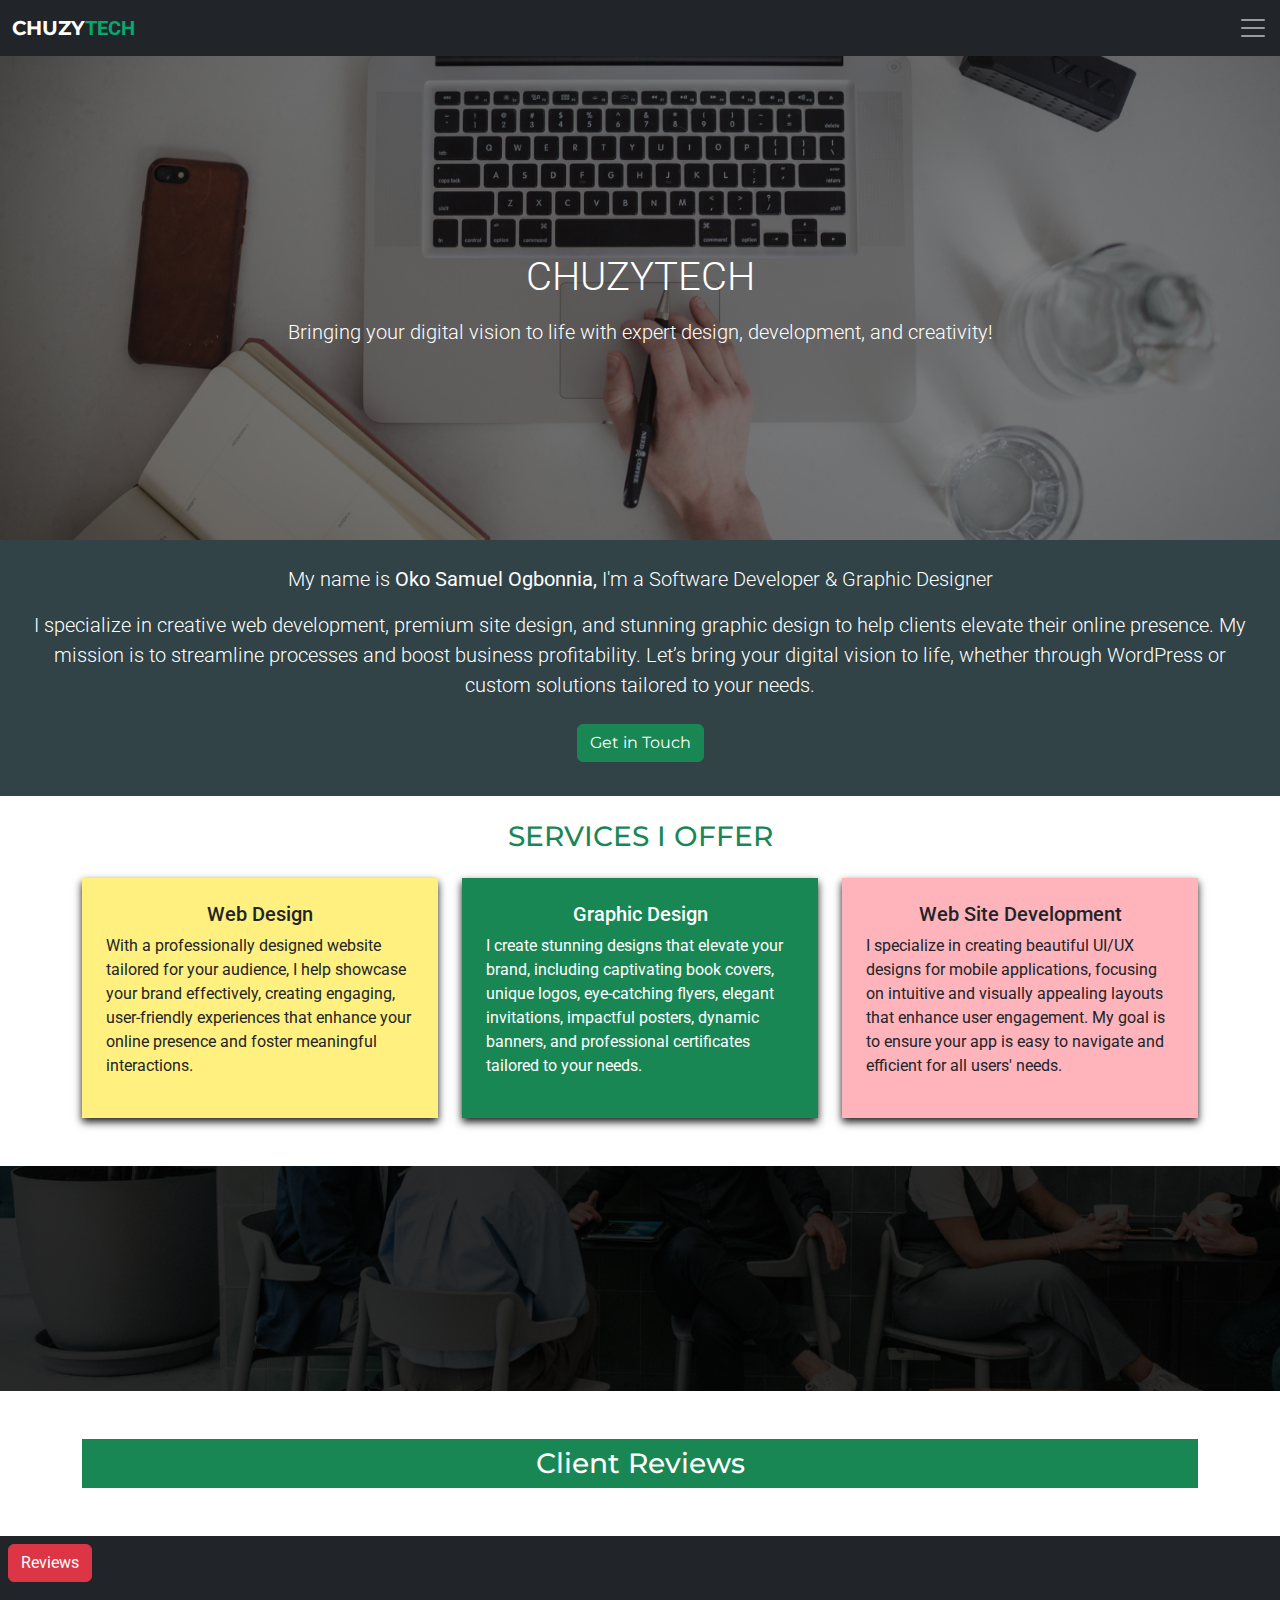
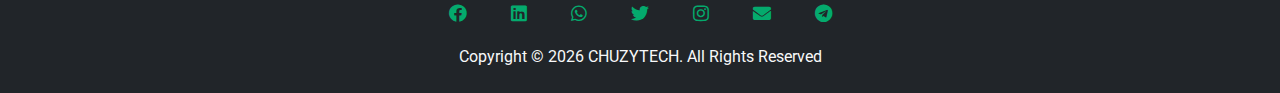
<file: index.html>
<!DOCTYPE html>
<html lang="en">
  <head>
    <meta charset="UTF-8">
    <meta name="viewport" content="width=device-width, initial-scale=1.0">
    <title>CHUZYTECH Portfolio Webpage</title>

    <link rel="stylesheet"
      href="https://cdnjs.cloudflare.com/ajax/libs/font-awesome/5.15.4/css/all.min.css">

    <link rel="stylesheet"
      href="https://cdnjs.cloudflare.com/ajax/libs/font-awesome/5.15.3/css/all.min.css">

               <!-- Google Fonts for Roboto and Montserrat (or Playfair Display) -->
    <link rel="stylesheet" href="https://fonts.googleapis.com/css2?family=Roboto:wght@400;700&family=Montserrat:wght@400;700&family=Playfair+Display:wght@400;700&display=swap">


    <!-- Bootstrap CSS -->
    <link rel="stylesheet" href="css/bootstrap.min.css">
    <!-- Custom Style CSS -->
    <link rel="stylesheet" href="css/style.css">
  </head>
  <body>

    <nav class="navbar navbar-dark bg-dark fixed-top navbar-custom">
      <div class="container-fluid">
        <a class="navbar-brand logo" href="#">CHUZY<span
            class="chuzytech">TECH</span></a>
        <button class="navbar-toggler" type="button"
          data-bs-toggle="offcanvas"
          data-bs-target="#offcanvasDarkNavbar"
          aria-controls="offcanvasDarkNavbar"
          aria-label="Toggle navigation">
          <span class="navbar-toggler-icon"></span>
        </button>
        <div class="offcanvas offcanvas-end bg-dark" tabindex="-1"
          id="offcanvasDarkNavbar"
          aria-labelledby="offcanvasDarkNavbarLabel">
          <div class="offcanvas-header">
            <h5 class="offcanvas-title"
              id="offcanvasDarkNavbarLabel"><span
                class="text-succes"></span></h5>
            <button type="button" class="btn-close btn-close-white"
              data-bs-dismiss="offcanvas"
              aria-label="Close"></button>
          </div>
          <div class="offcanvas-body">
            <ul
              class="navbar-nav justify-content-end flex-grow-1 pe-3">
              <li class="nav-item menubar">
                <!-- <a class="nav-link active" aria-current="page" -->
                <!-- href="index.html">Home</a> -->
                <a class="nav-link" aria-current="page"
                  href="index.html">Home</a>
              </li>
              <li class="nav-item menubar">
                <a class="nav-link"
                  href="about.html">About</a>
              </li>
              <li class="nav-item menubar">
                <a class="nav-link"
                  href="contact.html">Contact</a>
              </li>
              <li class="nav-item menubar">
                <a class="nav-link"
                  href="services.html">services</a>
              </li>
              <li class="nav-item dropdown">
                <a class="nav-link dropdown-toggle" href="#"
                  role="button"
                  data-bs-toggle="dropdown"
                  aria-expanded="false">
                  More
                </a>
                <ul class="dropdown-menu dropdown-menu-dark">
                  <li><a class="dropdown-item"
                      href="portfolio.html">Portfolio</a></li>
                  <li><hr class="dropdown-divider"></li>
                  <li><a class="dropdown-item"
                      href="#">Gallery</a></li>
                </ul>
              </li>
            </ul>
            <!-- <form class="d-flex mt-3" role="search">
          <input class="form_control me-2"
            type="search"
            placeholder="Search" aria-label="Search">
          <button class="btn btn-success"
            type="submit">Search</button>
       </form>    -->
          </div>
        </div>
      </div>
    </nav>

    <div class="container-fluid content home">
      <div class="overlay"></div>
      <div class="container centered-div small m-5 text-white">
        <p class="display-6 homie">CHUZYTECH</p>
        <p class="lead text-center">Bringing your digital vision to life with
          expert design, development, and creativity!

        </p>
      </div>
    </div>

    <div class="container-fluid welcome p-4">
      <div class="text-center">
        <p class="text-center text-white lead">My name is
          <span
            class=""><strong>Oko Samuel
              Ogbonnia, </strong></span> I'm a
          Software Developer & Graphic Designer </p>
        <p class="lead text-center mt-3 text-white">
          I specialize in creative web development, premium site design, and
          stunning graphic design to help clients elevate their online presence.
          My mission is to streamline processes and boost business
          profitability.
          Let’s bring your digital vision to life, whether through WordPress or
          custom solutions tailored to your needs.
        </p>
      </div>

      <div class="text-center">
        <h1>
          <a href="contact.html"
            class="btn btn-success">Get
            in Touch</a> </h1>
      </div>
    </div>

    <h3 class="text-center mt-4 mb-4 text-success">SERVICES I OFFER</h3>

    <div class="container mt-3">
      <div class="row">
        <div class="col-md-4">
          <div class="p-4 box1 text-dark">

            <div class="text-center h5">Web
              Design</div>

            <p>With a
              professionally
              designed website tailored for your audience,
              I help showcase your brand effectively,
              creating engaging, user-friendly experiences
              that enhance your online presence and foster
              meaningful interactions.
            </p></div>

        </div>
        <div class="col-md-4">
          <div class="p-4 box2 bg-success text-white">

            <div class="text-center h5">Graphic
              Design</div>

            <p>I create
              stunning designs
              that elevate your brand, including
              captivating book covers, unique logos,
              eye-catching flyers, elegant invitations,
              impactful posters, dynamic banners, and
              professional certificates tailored to your
              needs.</p></div>

        </div>
        <div class="col-md-4">
          <div class="p-4 box3 text-dark">

            <div class="text-center h5">Web Site
              Development</div>
            <p>I specialize in
              creating
              beautiful UI/UX designs for mobile
              applications, focusing on intuitive and
              visually appealing layouts that enhance user
              engagement. My goal is to ensure your app is
              easy to navigate and efficient for all
              users' needs.</p></div>

        </div>
      </div>
    </div>

    <div class="container-fluid clients my-5 animation">
      <div class="overlay"></div>
      <div class="animation">
        <h4 class="title-what">What Clients Say</h4>
        <h4 class="title-about">About ChuzyTech</h4>
      </div>
    
    </div>

     <!-- Main content of the page -->
       <style>
         .review-card {
           background-color: #f8f9fa;
           padding: 15px;
           border-radius: 5px;
           margin-top: 15px;
           border: 1px solid #ced4da;
         }
         .star-rating {
           direction: rtl;
           display: inline-flex;
         }
         .star-rating input[type="radio"] {
           display: none;
         }
         .star-rating label {
           font-size: 1.2rem;
           color: #ddd;
           cursor: pointer;
         }
         .star-rating input[type="radio"]:checked ~ label,
         .star-rating label:hover,
         .star-rating label:hover ~ label {
           color: #f39c12;
         }
       </style>
     </head>
     <body>
       <div class="container mb-5">
         <h3 class="text-center bg-success text-white p-2">Client Reviews</h3>
         <div id="homepageReviewsList" class="">
           <!-- Reviews will display here on the homepage -->
         </div>
       </div>
     
       <script src="https://code.jquery.com/jquery-3.5.1.min.js"></script>
       <script>
         $(document).ready(function() {
           // Load existing reviews from localStorage
           const loadReviews = () => {
             const reviews = JSON.parse(localStorage.getItem('reviews')) || [];
             $("#homepageReviewsList").empty();
             reviews.forEach(review => {
               appendReview(review);
             });
           };
     
           // Append a review to the display
           const appendReview = (review) => {
             const stars = Array.from({ length: review.rating }, (_, i) => `<i class="fas fa-star text-warning"></i>`).join('') +
                           Array.from({ length: 5 - review.rating }, (_, i) => `<i class="fas fa-star text-muted"></i>`).join('');
             
             const reviewCard = `
               <div class="review-card">
                 <h6>${review.name} <small class="text-muted">(${review.email})</small></h6>
                 <div>${stars}</div>
                 <p>${review.text}</p>
                 <small class="text-muted">${review.date}</small>
               </div>
             `;
     
             // Append review to homepage
             $("#homepageReviewsList").append(reviewCard);
           };
     
           // Load reviews on page load
           loadReviews();
         });
       </script>
     </body>
     </html>
    
    <footer class="bg-dark text-light p-2">

      <a href="review.html"
      class="btn btn-danger">Reviews</a> </h1>

      <div class="container text-center social-icons p-2">

        <!-- Example social media icons linked to their respective profiles -->

        <a href="https://www.facebook.com/ObomeChuzy/"
          target="_blank"><i
            class="fab fa-facebook"></i></a>

        <a href="https://www.linkedin.com/in/okosamuelogbonnia/"
          target="_blank"><i
            class="fab fa-linkedin"></i></a>

        <a href="https://wa.me/+23408061163089" target="_blank"><i
            class="fab fa-whatsapp"></i></a>

        <a href="https://twitter.com/ObomeChuzy" target="_blank"><i
            class="fab fa-twitter"></i></a>

        <!-- <a href="tel:+23408061163089" target="_blank"> -->
        <!-- <i class="fas fa-phone-alt"></i> -->
        <!-- </a> -->

        <a href="https://www.instagram.com/ObomeChuzy/"
          target="_blank"><i
            class="fab fa-instagram"></i></a>

        <a href="mailto:chuzytech@gmail.com" target="_blank"><i
            class="fa fa-envelope"></i></a>

        <a href="https://t.me/ObomeChuzy" target="_blank"><i
            class="fab fa-telegram"></i></a>

        <!-- Add more social media icons as needed -->
      </div>

      <script src="https://code.jquery.com/jquery-3.6.0.min.js"></script>
      <script>
        $(document).ready(function() {
          var currentYear = new Date().getFullYear();
          $('#copyright-year').text(currentYear);
        });
      </script>
              <p class="text-center">Copyright &copy; <span id="copyright-year"></span> CHUZYTECH. All Rights Reserved</p>
    </footer>

    <!-- jQuery -->
    <script src="js/jquery.min.js"></script>
    <script src="js/jquery.min.js"></script>
    <link
      href="https://cdn.jsdelivr.net/npm/bootstrap@5.3.3/dist/css/bootstrap.min.css"
      rel="stylesheet"
      integrity="sha384-QWTKZyjpPEjISv5WaRU9OFeRpok6YctnYmDr5pNlyT2bRjXh0JMhjY6hW+ALEwIH"
      crossorigin="anonymous">
    <script
      src="https://cdn.jsdelivr.net/npm/bootstrap@5.3.3/dist/js/bootstrap.bundle.min.js"
      integrity="sha384-YvpcrYf0tY3lHB60NNkmXc5s9fDVZLESaAA55NDzOxhy9GkcIdslK1eN7N6jIeHz"
      crossorigin="anonymous"></script>

  </body>
</html>
</file>
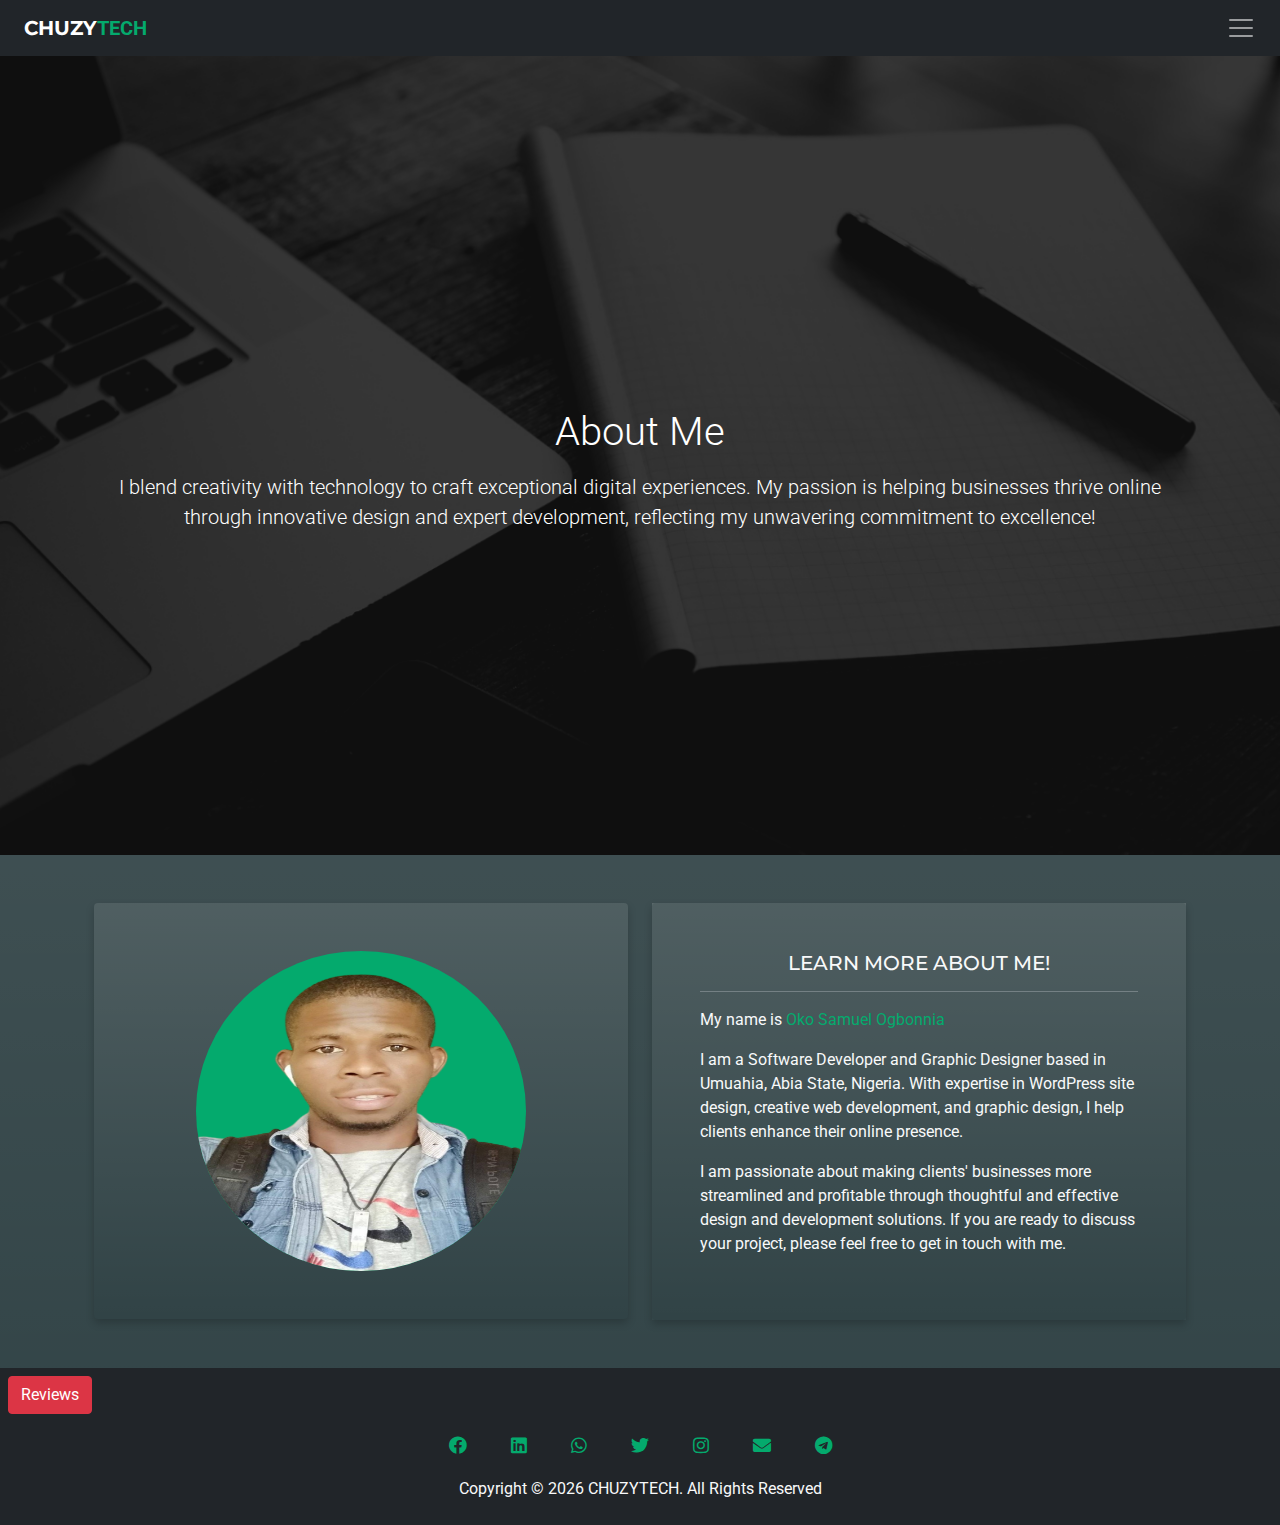
<file: about.html>
<!DOCTYPE html>
<html lang="en">
    <head>
        <meta charset="UTF-8">
        <meta name="viewport" content="width=device-width, initial-scale=1.0">
        <title>CHUZYTECH Portfolio Webpage</title>

        <link rel="stylesheet"
            href="https://cdnjs.cloudflare.com/ajax/libs/font-awesome/5.15.4/css/all.min.css">
        <link
            href="https://cdn.jsdelivr.net/npm/bootstrap@5.3.3/dist/css/bootstrap.min.css"
            rel="stylesheet"
            integrity="sha384-QWTKZyjpPEjISv5WaRU9OFeRpok6YctnYmDr5pNlyT2bRjXh0JMhjY6hW+ALEwIH"
            crossorigin="anonymous">

          <!-- Google Fonts for Roboto and Montserrat (or Playfair Display) -->
    <link rel="stylesheet" href="https://fonts.googleapis.com/css2?family=Roboto:wght@400;700&family=Montserrat:wght@400;700&family=Playfair+Display:wght@400;700&display=swap">

    <!-- Bootstrap CSS -->
    <link href="https://cdn.jsdelivr.net/npm/bootstrap@5.3.0/dist/css/bootstrap.min.css" rel="stylesheet">

        <!-- Bootstrap CSS -->
        <link rel="stylesheet" href="css/bootstrap.min.css">
        <!-- Custom Style CSS -->
        <link rel="stylesheet" href="css/style.css">
    </head>
    <body>

        <nav class="navbar navbar-dark bg-dark fixed-top navbar-custom">
            <div class="container-fluid">
                <a class="navbar-brand logo" href="#">CHUZY<span
                        class="chuzytech">TECH</span></a>
                <button class="navbar-toggler" type="button"
                    data-bs-toggle="offcanvas"
                    data-bs-target="#offcanvasDarkNavbar"
                    aria-controls="offcanvasDarkNavbar"
                    aria-label="Toggle navigation">
                    <span class="navbar-toggler-icon"></span>
                </button>
                <div class="offcanvas offcanvas-end bg-dark" tabindex="-1"
                    id="offcanvasDarkNavbar"
                    aria-labelledby="offcanvasDarkNavbarLabel">
                    <div class="offcanvas-header">
                        <h5 class="offcanvas-title"
                            id="offcanvasDarkNavbarLabel"><span
                                class></span></h5>
                        <button type="button" class="btn-close btn-close-white"
                            data-bs-dismiss="offcanvas"
                            aria-label="Close"></button>
                    </div>
                    <div class="offcanvas-body">
                        <ul
                            class="navbar-nav justify-content-end flex-grow-1 pe-3">
                            <li class="nav-item menubar">
                                <!-- <a class="nav-link active" aria-current="page" -->
                                <!-- href="index.html">Home</a> -->
                                <a class="nav-link" aria-current="page"
                                    href="index.html">Home</a>
                            </li>
                            <li class="nav-item menubar">
                                <a class="nav-link"
                                    href="about.html">About</a>
                            </li>
                            <li class="nav-item menubar">
                                <a class="nav-link"
                                    href="contact.html">Contact</a>
                            </li>
                            <li class="nav-item menubar">
                                <a class="nav-link"
                                    href="services.html">services</a>
                            </li>
                            <li class="nav-item dropdown">
                                <a class="nav-link dropdown-toggle" href="#"
                                    role="button"
                                    data-bs-toggle="dropdown"
                                    aria-expanded="false">
                                    More
                                </a>
                                <ul class="dropdown-menu dropdown-menu-dark">
                                    <li><a class="dropdown-item"
                                            href="portfolio.html">Portfolio</a></li>
                                    <li><hr class="dropdown-divider"></li>
                                    <li><a class="dropdown-item"
                                            href="#">Gallery</a></li>
                                </ul>
                            </li>
                        </ul>
                        <!-- <form class="d-flex mt-3" role="search">
                <input class="form_control me-2"
                  type="search"
                  placeholder="Search" aria-label="Search">
                <button class="btn btn-success"
                  type="submit">Search</button>
             </form>    -->
                    </div>
                </div>
            </div>
        </nav>

        <div class="container-fluid about">
            <div class="overlay"></div>
            <div class="container centered-div small text-white">
                <p class="display-6 aboutmie">About Me</p>
                <p class="text-center lead">
                    I blend creativity with technology to craft exceptional
                    digital experiences. My passion is helping businesses thrive
                    online through innovative design and expert development,
                    reflecting my unwavering commitment to excellence!
                </p>
            </div>
        </div>

        <div class="container mt-5 mb-5 ">
            <div class="row">
                <!-- Image Card Column -->
                <div class="col-md-6">
                    <div
                        class="card about-card p-5 border-0 body bg-gradient box">
                        <img src="images/chuzypic.png" alt="Centered Image"
                            class="rounded-circle img-fluid about-pic">
                    </div>
                </div>

                <body class="body bg-gradient"></body>
                <!-- Text Column -->
                <div class="col-md-6">
                    <div class="card border-0 body ">
                        <div
                            class="card-body about-card p-5 text-light bg-gradient box">
                            <h5 class="card-title text-center">LEARN
                                MORE ABOUT ME!</h5>
                            <hr class="mt-3 border-danger w-100">
                            <p class> My name is <span class="ok"> Oko
                                    Samuel
                                    Ogbonnia </span></p>
                            <p class>
                                <p class> I am a Software Developer and
                                    Graphic Designer based in Umuahia, Abia
                                    State, Nigeria. With expertise in WordPress
                                    site design, creative web development, and
                                    graphic design, I help clients enhance their
                                    online presence.
                                </p>

                                <p class>I am passionate about making
                                    clients' businesses more streamlined and
                                    profitable through thoughtful and effective
                                    design and development solutions. If you are
                                    ready to discuss your project, please feel
                                    free to get in touch with me.</p>

                            </div>
                        </div>
                    </div>
                </div>
            </div>

            <footer class="bg-dark text-light p-2">

                <a href="review.html"
                    class="btn btn-danger">Reviews</a> </h1>

            <div class="container text-center social-icons p-2">

                <!-- Example social media icons linked to their respective profiles -->

                <a href="https://www.facebook.com/ObomeChuzy/"
                    target="_blank"><i
                        class="fab fa-facebook"></i></a>

                <a href="https://www.linkedin.com/in/okosamuelogbonnia/"
                    target="_blank"><i
                        class="fab fa-linkedin"></i></a>

                <a href="https://wa.me/+23408061163089" target="_blank"><i
                        class="fab fa-whatsapp"></i></a>

                <a href="https://twitter.com/ObomeChuzy" target="_blank"><i
                        class="fab fa-twitter"></i></a>

                <!-- <a href="tel:+23408061163089" target="_blank"> -->
                <!-- <i class="fas fa-phone-alt"></i> -->
                <!-- </a> -->

                <a href="https://www.instagram.com/ObomeChuzy/"
                    target="_blank"><i
                        class="fab fa-instagram"></i></a>

                <a href="mailto:chuzytech@gmail.com" target="_blank"><i
                        class="fa fa-envelope"></i></a>

                <a href="https://t.me/ObomeChuzy" target="_blank"><i
                        class="fab fa-telegram"></i></a>

                <!-- Add more social media icons as needed -->
            </div>
           
            <script src="https://code.jquery.com/jquery-3.6.0.min.js"></script>
<script>
  $(document).ready(function() {
    var currentYear = new Date().getFullYear();
    $('#copyright-year').text(currentYear);
  });
</script>
                      <p class="text-center text-small">Copyright &copy; <span id="copyright-year"></span> CHUZYTECH. All Rights Reserved</p>
            </footer>
            </footer>

            <!-- jQuery -->
            <script src="js/jquery.min.js"></script>
            <script src="js/jquery.min.js"></script>

            <script
                src="https://cdn.jsdelivr.net/npm/bootstrap@5.3.3/dist/js/bootstrap.bundle.min.js"
                integrity="sha384-YvpcrYf0tY3lHB60NNkmXc5s9fDVZLESaAA55NDzOxhy9GkcIdslK1eN7N6jIeHz"
                crossorigin="anonymous"></script>
        </body>
    </html>
</file>
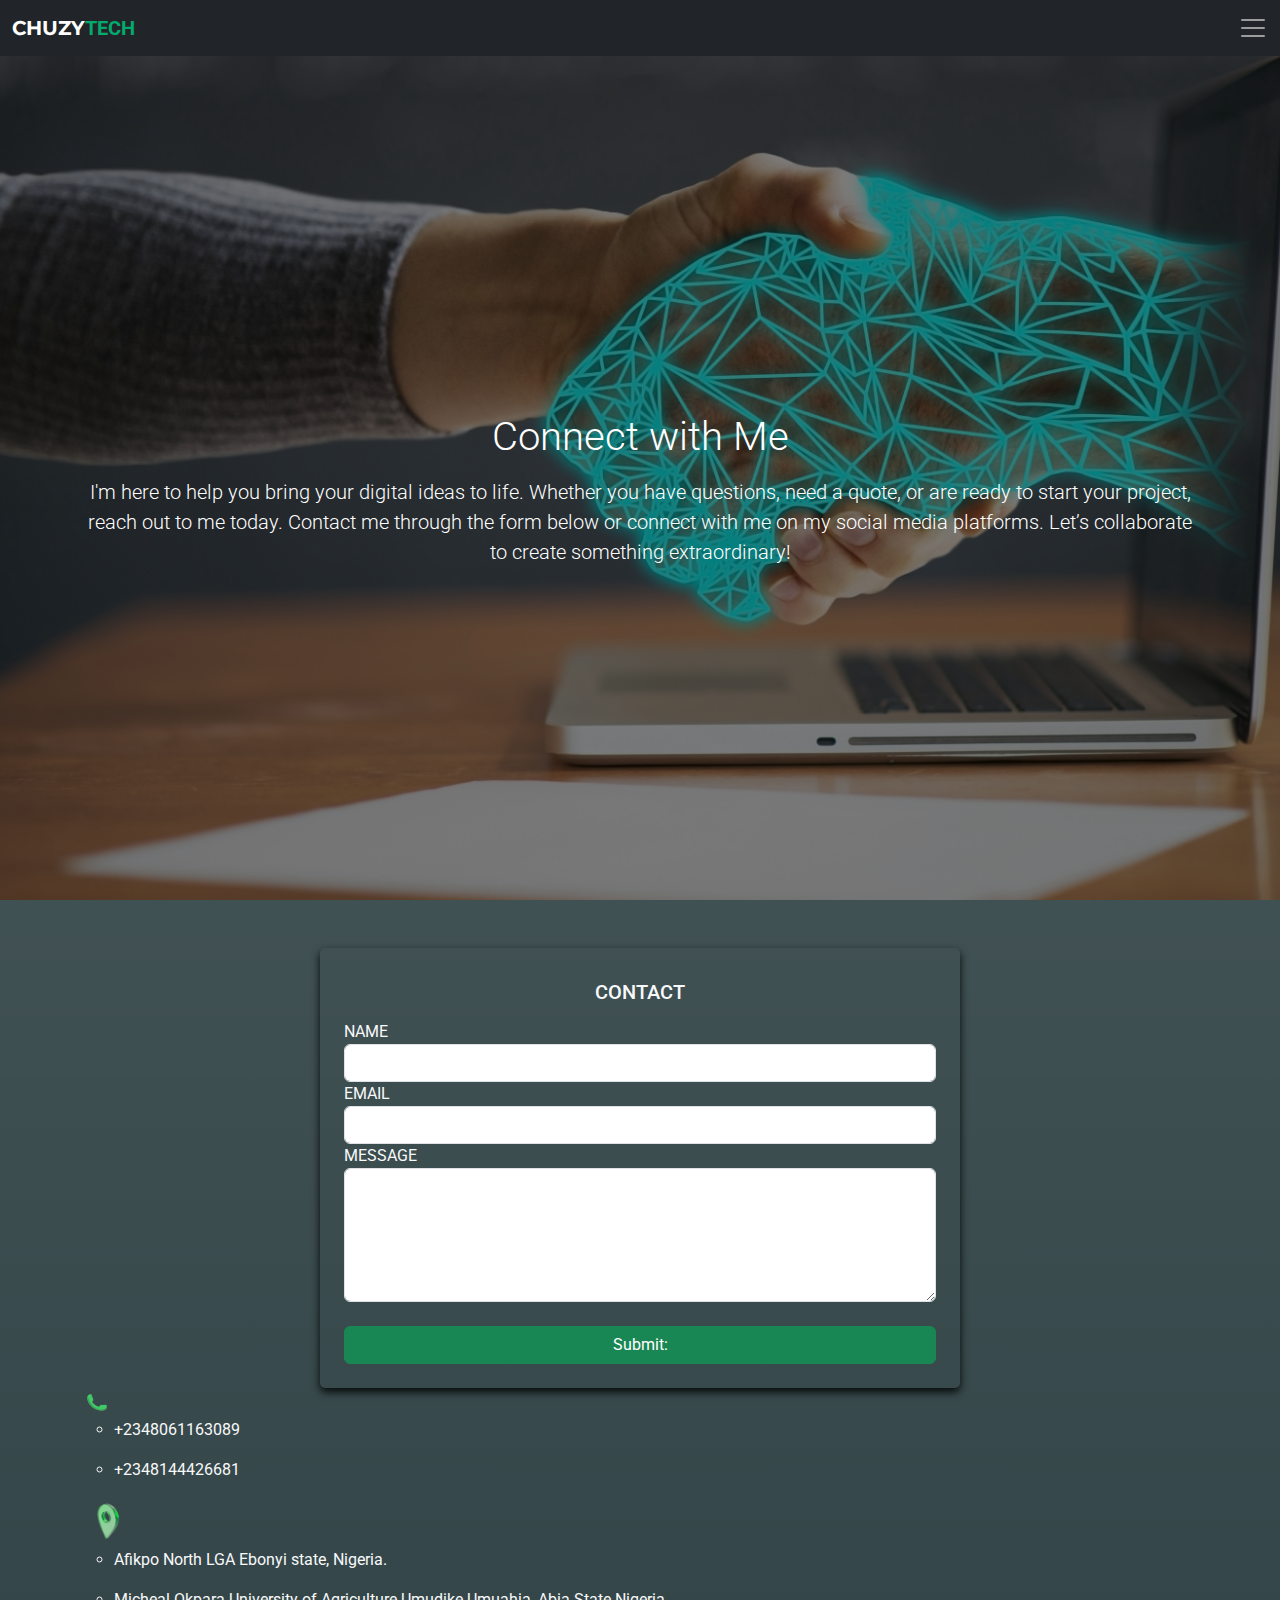
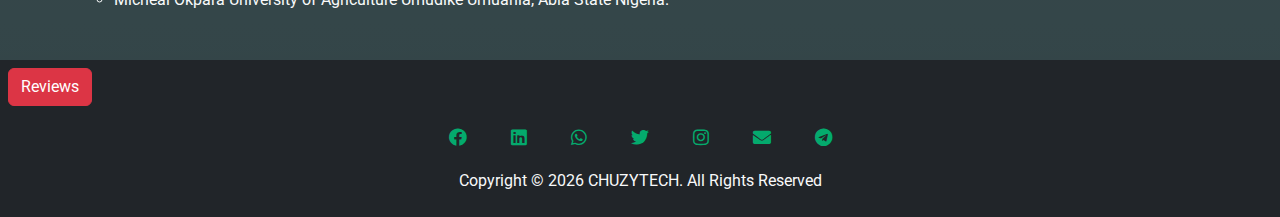
<file: contact.html>
<!DOCTYPE html>
<html lang="en">
    <head>
        <meta charset="UTF-8">
        <meta name="viewport" content="width=device-width, initial-scale=1.0">
        <title>CHUZYTECH Portfolio Webpage</title>
        
        <link rel="stylesheet"
        href="https://cdnjs.cloudflare.com/ajax/libs/font-awesome/5.15.4/css/all.min.css">
  
      <link rel="stylesheet"
        href="https://cdnjs.cloudflare.com/ajax/libs/font-awesome/5.15.3/css/all.min.css">
  
        <!-- Google Fonts for Roboto and Montserrat (or Playfair Display) -->
        <link rel="stylesheet"
            href="https://fonts.googleapis.com/css2?family=Roboto:wght@400;700&family=Montserrat:wght@400;700&family=Playfair+Display:wght@400;700&display=swap">

        <!-- Bootstrap CSS -->
        <link rel="stylesheet" href="css/bootstrap.min.css">
        <!-- Custom Style CSS -->
        <link rel="stylesheet" href="css/style.css">

    </head>
    <body>

        <nav class="navbar navbar-dark bg-dark fixed-top navbar-custom">
            <div class="container-fluid">
                <a class="navbar-brand logo" href="#">CHUZY<span
                        class="chuzytech">TECH</span></a>
                <button class="navbar-toggler" type="button"
                    data-bs-toggle="offcanvas"
                    data-bs-target="#offcanvasDarkNavbar"
                    aria-controls="offcanvasDarkNavbar"
                    aria-label="Toggle navigation">
                    <span class="navbar-toggler-icon"></span>
                </button>
                <div class="offcanvas offcanvas-end bg-dark" tabindex="-1"
                    id="offcanvasDarkNavbar"
                    aria-labelledby="offcanvasDarkNavbarLabel">
                    <div class="offcanvas-header">
                        <h5 class="offcanvas-title"
                            id="offcanvasDarkNavbarLabel"><span
                                class="text-succes"></span></h5>
                        <button type="button" class="btn-close btn-close-white"
                            data-bs-dismiss="offcanvas"
                            aria-label="Close"></button>
                    </div>
                    <div class="offcanvas-body">
                        <ul
                            class="navbar-nav justify-content-end flex-grow-1 pe-3">
                            <li class="nav-item menubar">
                                <!-- <a class="nav-link active" aria-current="page" -->
                                <!-- href="index.html">Home</a> -->
                                <a class="nav-link" aria-current="page"
                                    href="index.html">Home</a>
                            </li>
                            <li class="nav-item menubar">
                                <a class="nav-link"
                                    href="about.html">About</a>
                            </li>
                            <li class="nav-item menubar">
                                <a class="nav-link"
                                    href="contact.html">Contact</a>
                            </li>
                            <li class="nav-item menubar">
                                <a class="nav-link"
                                    href="services.html">services</a>
                            </li>
                            <li class="nav-item dropdown">
                                <a class="nav-link dropdown-toggle" href="#"
                                    role="button"
                                    data-bs-toggle="dropdown"
                                    aria-expanded="false">
                                    More
                                </a>
                                <ul class="dropdown-menu dropdown-menu-dark">
                                    <li><a class="dropdown-item"
                                            href="portfolio.html">Portfolio</a></li>
                                    <li><hr class="dropdown-divider"></li>
                                    <li><a class="dropdown-item"
                                            href="#">Gallery</a></li>
                                </ul>
                            </li>
                        </ul>
                        <!-- <form class="d-flex mt-3" role="search">
                <input class="form_control me-2"
                  type="search"
                  placeholder="Search" aria-label="Search">
                <button class="btn btn-success"
                  type="submit">Search</button>
             </form>    -->
                    </div>
                </div>
            </div>
        </nav>

        <div class="container-fluid contact">
            <div class="overlay"></div>
            <div class="container centered-div small text-white connect">
                <p class="display-6 contactmie">Connect with Me</p>
                <p class="lead text-center">
                    I'm here to help you bring your digital ideas to life.
                    Whether you have questions, need a quote, or are ready to
                    start your project, reach out to me today. Contact me
                    through the form below or connect with me on my social media
                    platforms. Let’s collaborate to create something
                    extraordinary!</p>
            </div>
        </div>

        <div class="form container text-black mt-5 p-4 w-50">
            <form
                action="https://formspree.io/f/mqakkgjz"
                method="POST">
                <div class="container me mb-2 mt-2 text-black">
                    <div class="text-center text-light ">

                        <p class="h5 mb-3">CONTACT</p>
                    </div>
                </div>

                <form id="contactform bg-transparent">
                    <div class="form-group text-light ">
                        <label for="name form">NAME</label>
                        <input type="text" class="form-control custom-input"
                            id="name"
                            name="name" required>
                    </div>
                    <div class="valid-feedback">Valid.</div>
                    <div class="invalid-feedback">Please fill out this
                        field.</div>

                    <div class="form-group text-light ">
                        <label for="email">EMAIL</label>
                        <input type="email" class="form-control custom-input"
                            id="email"
                            name="email" required>
                    </div>
                    <div class="valid-feedback">Valid.</div>
                    <div class="invalid-feedback">Please fill out this
                        field.</div>

                    <div class="valid-feedback">Valid.</div>
                    <div class="invalid-feedback">Please fill out this
                        field.</div>

                    <div class="form-group text-light ">
                        <label for="message">MESSAGE</label>
                        <textarea class="form-control custom-input"
                            id="message"
                            name="message"
                            rows="5" required></textarea>
                        <div class="valid-feedback">Valid.</div>
                        <div class="invalid-feedback">Please fill out this
                            field.</div>
                    </div>

                    <div class="d-flex justify-content-center">
                        <button type="submit"
                            class="btn btn-success success mt-4 w-100">Submit:</button>
                    </div>

                </form>
            </div>

            <div class="container text-light">
                <img src="images/phone.png" width="30px" height="30px" alt
                    srcset>
                <ul style="list-style-type: circle;">
                    <li><p>+2348061163089</p>
                    </li>
                    <li><p>+2348144426681</p>
                    </li>
                </ul>

            </div>

            <div class="container mb-5 text-light">
                <img src="images/location.png" width="50px" height="50px" alt
                    srcset>
                <ul style="list-style-type: circle;">
                    <li><p>Afikpo North LGA Ebonyi state, Nigeria.</p>
                    </li>
                    <li><p>Micheal Okpara University of Agriculture Umudike
                            Umuahia,
                            Abia State Nigeria.</p>
                    </li>
                </ul>
            </div>

            <body class="body bg-gradient"></body>

            <footer class="bg-dark text-light p-2">

                <a href="review.html"
                    class="btn btn-danger">Reviews</a> </h1>

            <div class="container text-center social-icons p-2">

                <!-- Example social media icons linked to their respective profiles -->

                <a href="https://www.facebook.com/ObomeChuzy/"
                    target="_blank"><i
                        class="fab fa-facebook"></i></a>

                <a href="https://www.linkedin.com/in/okosamuelogbonnia/"
                    target="_blank"><i
                        class="fab fa-linkedin"></i></a>

                <a href="https://wa.me/+23408061163089" target="_blank"><i
                        class="fab fa-whatsapp"></i></a>

                <a href="https://twitter.com/ObomeChuzy" target="_blank"><i
                        class="fab fa-twitter"></i></a>

                <!-- <a href="tel:+23408061163089" target="_blank"> -->
                <!-- <i class="fas fa-phone-alt"></i> -->
                <!-- </a> -->

                <a href="https://www.instagram.com/ObomeChuzy/"
                    target="_blank"><i
                        class="fab fa-instagram"></i></a>

                <a href="mailto:chuzytech@gmail.com" target="_blank"><i
                        class="fa fa-envelope"></i></a>

                <a href="https://t.me/ObomeChuzy" target="_blank"><i
                        class="fab fa-telegram"></i></a>

                <!-- Add more social media icons as needed -->
            </div>

            <script src="https://code.jquery.com/jquery-3.6.0.min.js"></script>
            <script>
                  $(document).ready(function() {
                    var currentYear = new Date().getFullYear();
                    $('#copyright-year').text(currentYear);
                  });
                </script>
            <p class="text-center">Copyright &copy; <span
                    id="copyright-year"></span> CHUZYTECH. All Rights
                Reserved</p>
        </footer>

        <!-- jQuery -->
        <script src="js/jquery.min.js"></script>
        <script src="js/jquery.min.js"></script>
        <link
            href="https://cdn.jsdelivr.net/npm/bootstrap@5.3.3/dist/css/bootstrap.min.css"
            rel="stylesheet"
            integrity="sha384-QWTKZyjpPEjISv5WaRU9OFeRpok6YctnYmDr5pNlyT2bRjXh0JMhjY6hW+ALEwIH"
            crossorigin="anonymous">
        <script
            src="https://cdn.jsdelivr.net/npm/bootstrap@5.3.3/dist/js/bootstrap.bundle.min.js"
            integrity="sha384-YvpcrYf0tY3lHB60NNkmXc5s9fDVZLESaAA55NDzOxhy9GkcIdslK1eN7N6jIeHz"
            crossorigin="anonymous"></script>

    </body>
</html>
</file>
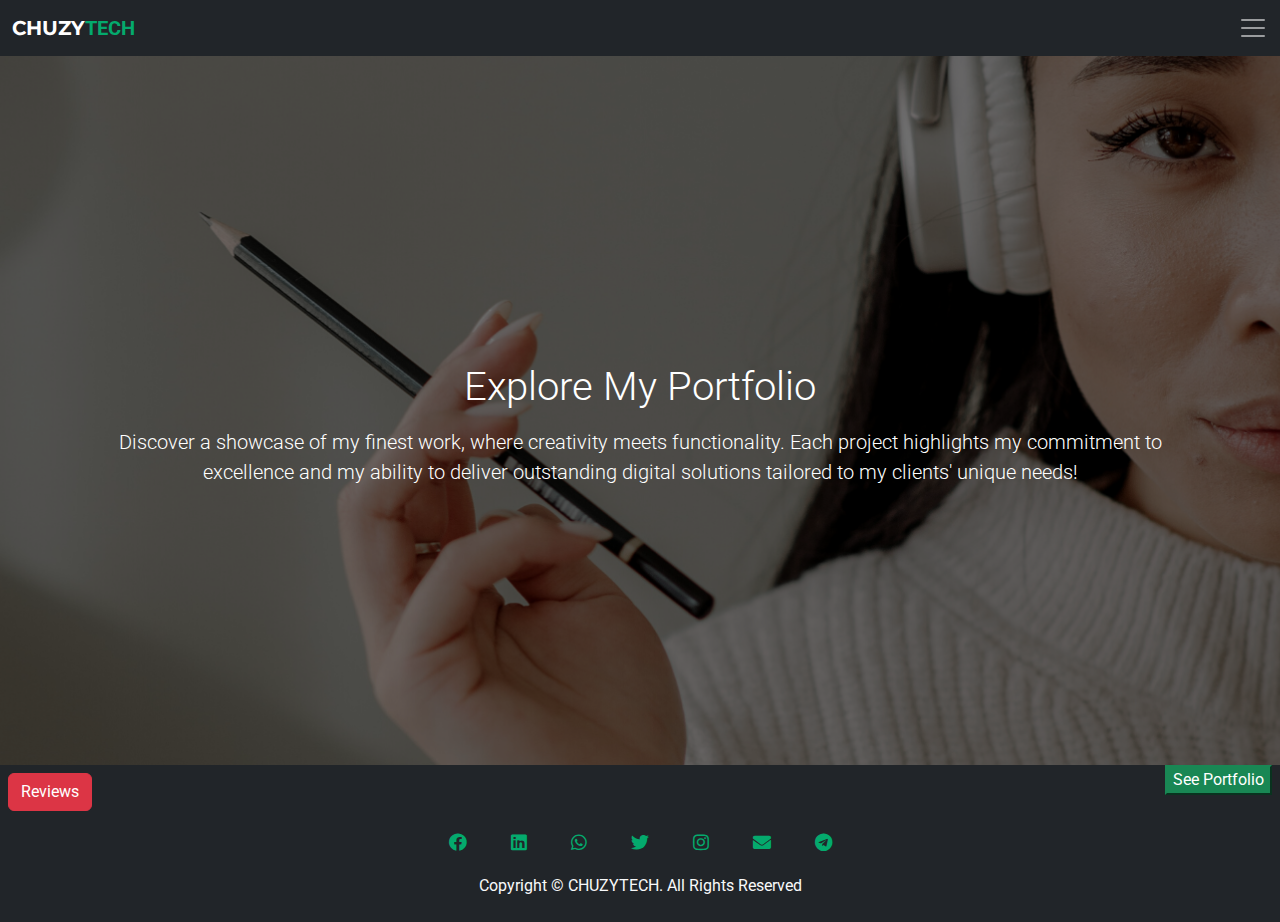
<file: portfolio.html>
<!DOCTYPE html>
<html lang="en">
    <head>
        <meta charset="UTF-8">
        <meta name="viewport" content="width=device-width, initial-scale=1.0">
        <title>CHUZYTECH Portfolio Webpage</title>

        <link rel="stylesheet"
            href="https://cdnjs.cloudflare.com/ajax/libs/font-awesome/5.15.4/css/all.min.css">

        <link rel="stylesheet"
            href="https://cdnjs.cloudflare.com/ajax/libs/font-awesome/5.15.3/css/all.min.css">

                     <!-- Google Fonts for Roboto and Montserrat (or Playfair Display) -->
    <link rel="stylesheet" href="https://fonts.googleapis.com/css2?family=Roboto:wght@400;700&family=Montserrat:wght@400;700&family=Playfair+Display:wght@400;700&display=swap">


        <!-- Bootstrap CSS -->
        <link rel="stylesheet" href="css/bootstrap.min.css">
        <!-- Custom Style CSS -->
        <link rel="stylesheet" href="css/style.css">

    </head>
    <body>

        <nav class="navbar navbar-dark bg-dark fixed-top navbar-custom">
            <div class="container-fluid">
                <a class="navbar-brand logo" href="#">CHUZY<span
                        class="chuzytech">TECH</span></a>
                <button class="navbar-toggler" type="button"
                    data-bs-toggle="offcanvas"
                    data-bs-target="#offcanvasDarkNavbar"
                    aria-controls="offcanvasDarkNavbar"
                    aria-label="Toggle navigation">
                    <span class="navbar-toggler-icon"></span>
                </button>
                <div class="offcanvas offcanvas-end bg-dark" tabindex="-1"
                    id="offcanvasDarkNavbar"
                    aria-labelledby="offcanvasDarkNavbarLabel">
                    <div class="offcanvas-header">
                        <h5 class="offcanvas-title"
                            id="offcanvasDarkNavbarLabel"><span
                                class="text-succes"></span></h5>
                        <button type="button" class="btn-close btn-close-white"
                            data-bs-dismiss="offcanvas"
                            aria-label="Close"></button>
                    </div>
                    <div class="offcanvas-body">
                        <ul
                            class="navbar-nav justify-content-end flex-grow-1 pe-3">
                            <li class="nav-item menubar">
                                <!-- <a class="nav-link active" aria-current="page" -->
                                <!-- href="index.html">Home</a> -->
                                <a class="nav-link" aria-current="page"
                                    href="index.html">Home</a>
                            </li>
                            <li class="nav-item menubar">
                                <a class="nav-link"
                                    href="about.html">About</a>
                            </li>
                            <li class="nav-item menubar">
                                <a class="nav-link"
                                    href="contact.html">Contact</a>
                            </li>
                            <li class="nav-item menubar">
                                <a class="nav-link"
                                    href="services.html">services</a>
                            </li>
                            <li class="nav-item dropdown">
                                <a class="nav-link dropdown-toggle" href="#"
                                    role="button"
                                    data-bs-toggle="dropdown"
                                    aria-expanded="false">
                                    More
                                </a>
                                <ul class="dropdown-menu dropdown-menu-dark">
                                    <li><a class="dropdown-item"
                                            href="portfolio.html">Portfolio</a></li>
                                    <li><hr class="dropdown-divider"></li>
                                    <li><a class="dropdown-item"
                                            href="#">Gallery</a></li>
                                </ul>
                            </li>
                        </ul>
                        <!-- <form class="d-flex mt-3" role="search">
                <input class="form_control me-2"
                  type="search"
                  placeholder="Search" aria-label="Search">
                <button class="btn btn-success"
                  type="submit">Search</button>
             </form>    -->
                    </div>
                </div>
            </div>
        </nav>

        <div class="container-fluid portfolio">
            <div class="overlay"></div>
            <div class="container centered-div small text-white">
                <p class="display-6 portfoliomie">Explore My Portfolio</p>
                <p class="text-center lead">Discover a showcase of my finest
                    work, where creativity meets functionality. Each project
                    highlights my commitment to excellence and my ability to
                    deliver outstanding digital solutions tailored to my
                    clients' unique needs!</p>
            </div>
        </div>

    </head>
    <body>

        <button class="see-portfolio btn-success float-end mx-2">See
            Portfolio</button>

        <div
            class="container m-auto text-light">

            <div class="slide px-2 m-3 mb-4">
                <h3 class="text-center mb-3"> Oko Samuel Ogbonnia
                </h3>
                <h4 class="cd">Software Developer</h4>
                <h5><em>Over 5 Years of Experience</em></h5>
                <p class>
                    Results-driven Software Developer with 5 years of experience
                    in creating innovative applications. Skilled in multiple
                    programming languages and frameworks, delivering
                    high-quality software solutions on time. Strong
                    problem-solving abilities and a team player dedicated to
                    continuous learning and technological advancements.
                </p>

                <h4 class="cd">Skils</h4>

                <ul style="list-style-type: circle;">
                    <li class>Proficiency in programming languages and
                        coding such as
                        HTML, CSS, Javascript, Jquery, Bootsrap5, PHP and
                        Python.</li>
                    <li class>Strong problem-solving skills and ability
                        to debug
                        software issues.</li>
                    <li class>Strong knowledge of database management
                        systems (e.g.,
                        SQL).</li>
                    <li class>Excellent attention to detail and accuracy
                        in data
                        entry.</li>
                    <li class>Ability to work independently and as part
                        of a
                        team.</li>
                    <li class>Good organizational and time-management
                        skills.</li>
                </ul>

                <h4 class="cd">Experience</h4>
                <h5><em>Junior Frontend Developer</em></h5>
                <h5>Aptech Computer Education <span class="float-end">2019
                        - 2024</span></h5>

                <ul style="list-style-type: circle;">
                    <li class>
                        Collaborated with stakeholders to define project
                        requirements, ensuring alignment with business goals
                        user needs.
                    </li>
                    <li class>
                        Developed and launched a customer relationship
                        management system that increased client retention by
                        20%.
                    </li>
                    <li class>
                        Implemented advanced algorithms that optimized system
                        performance, reducing processing time by 30%.
                    </li>
                    <li class>
                        Designed and deployed a mobile application with over
                        50,000 downloads and a 4.8-star user rating.
                    </li>
                    <li class>
                        Conducted code reviews and provided mentorship,
                        enhancing team productivity and code quality.
                    </li>
                    <li class>
                        Designed intuitive user interfaces, boosting customer
                        satisfaction scores by 18%.
                    </li>
                </ul>

                <h4 class="cd">Education</h4>
                <h5> Bachelor’s degree in Computer Science <span
                        class="float-end">2024</span></h5>
                <h6 class><em>Michael Okpara University of Agriculture
                        Umudike Umuahia, Abia state Nigeria.</em></h6>
                <br>
                <h5>PathwayConnect Certificate <span
                        class="float-end">2024</span></h5>
                <h6 class><em>BYU Pathway Worldwide</em></h6>
                <h6 class>Course work in the following:</h6>

                <ul style="list-style-type: circle;">
                    <li class>Teamwork and collaboration</li>

                    <li class>Goals and time management</li>

                    <li class>Quantitative reasoning</li>

                    <li class>Learning strategies</li>

                    <li class>Decision making</li>

                    <li class>Leadership</li>
                </ul>

                <h4 class="cd">Academic Project</h4>
                <h5>Barcode-Based Student Attendance Recording System in
                    MOUAU<span
                        class="float-end">2024</span></h5>
                <h6 class><em>Michael Okpara University of Agriculture
                        Umudike Umuahia, Abia state.</em></h6>
                <h6 class>Role: Developer</h6>

                <ul style="list-style-type: circle;">
                    <li class>Developed a system to automate student
                        attendance tracking using barcode technology.</li>
                    <li class>Integrated real-time attendance report.</li>
                    <li class>Design a secure database to manage
                        attendance records.</li>
                </ul>

            </div>
        </div>

        <body class="body"></body>

        <footer class="bg-dark text-light p-2">
            <div></div>
            <a href="review.html"
                class="btn btn-danger">Reviews</a> </h1>

        <div class="container text-center social-icons p-2">

            <!-- Example social media icons linked to their respective profiles -->

            <a href="https://www.facebook.com/ObomeChuzy/"
                target="_blank"><i
                    class="fab fa-facebook"></i></a>

            <a href="https://www.linkedin.com/in/okosamuelogbonnia/"
                target="_blank"><i
                    class="fab fa-linkedin"></i></a>

            <a href="https://wa.me/+23408061163089" target="_blank"><i
                    class="fab fa-whatsapp"></i></a>

            <a href="https://twitter.com/ObomeChuzy" target="_blank"><i
                    class="fab fa-twitter"></i></a>

            <!-- <a href="tel:+23408061163089" target="_blank"> -->
            <!-- <i class="fas fa-phone-alt"></i> -->
            <!-- </a> -->

            <a href="https://www.instagram.com/ObomeChuzy/"
                target="_blank"><i
                    class="fab fa-instagram"></i></a>

            <a href="mailto:chuzytech@gmail.com" target="_blank"><i
                    class="fa fa-envelope"></i></a>

            <a href="https://t.me/ObomeChuzy" target="_blank"><i
                    class="fab fa-telegram"></i></a>

            <!-- Add more social media icons as needed -->
        </div>
       
        <script>
            $(document).ready(function() {
              var currentYear = new Date().getFullYear();
              $('#copyright-year').text(currentYear);
            });
          </script>
                  <p class="text-center text-small">Copyright &copy; <span id="copyright-year"></span> CHUZYTECH. All Rights Reserved</p>

        </footer>

        <!-- jQuery -->
        <script src="js/jquery.min.js"></script>
        <script src="js/jquery.min.js"></script>
        <script src="js/main2.js"></script>
        <link
            href="https://cdn.jsdelivr.net/npm/bootstrap@5.3.3/dist/css/bootstrap.min.css"
            rel="stylesheet"
            integrity="sha384-QWTKZyjpPEjISv5WaRU9OFeRpok6YctnYmDr5pNlyT2bRjXh0JMhjY6hW+ALEwIH"
            crossorigin="anonymous">
        <script
            src="https://cdn.jsdelivr.net/npm/bootstrap@5.3.3/dist/js/bootstrap.bundle.min.js"
            integrity="sha384-YvpcrYf0tY3lHB60NNkmXc5s9fDVZLESaAA55NDzOxhy9GkcIdslK1eN7N6jIeHz"
            crossorigin="anonymous"></script>

    </body>
</html>
</file>
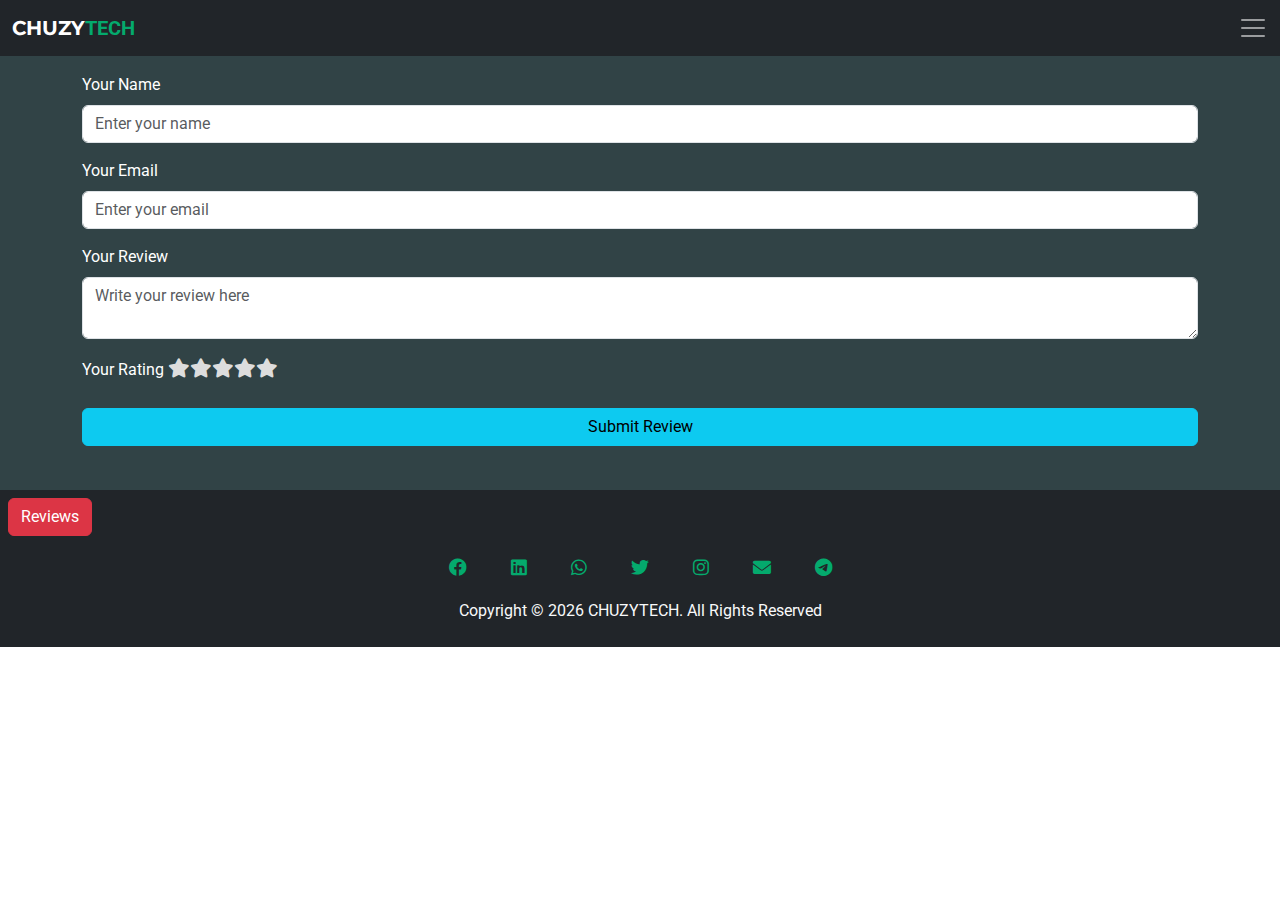
<file: review.html>
<!DOCTYPE html>
<html lang="en">
<head>
  <meta charset="UTF-8">
  <meta name="viewport" content="width=device-width, initial-scale=1.0">
  <title>CHUZYTECH Portfolio Webpage</title>
  <link href="https://maxcdn.bootstrapcdn.com/bootstrap/4.5.2/css/bootstrap.min.css" rel="stylesheet">
  <link href="https://cdnjs.cloudflare.com/ajax/libs/font-awesome/6.0.0-beta3/css/all.min.css" rel="stylesheet">
   
           <!-- Google Fonts for Roboto and Montserrat (or Playfair Display) -->
           <link rel="stylesheet" href="https://fonts.googleapis.com/css2?family=Roboto:wght@400;700&family=Montserrat:wght@400;700&family=Playfair+Display:wght@400;700&display=swap">

  <!-- Bootstrap CSS -->
   <link rel="stylesheet" href="css/bootstrap.min.css">
   <!-- Custom Style CSS -->
   <link rel="stylesheet" href="css/style.css">
   <link rel="stylesheet" href="css/style2.css">


</head>
<body>

  <nav class="navbar navbar-dark bg-dark fixed-top navbar-custom">
    <div class="container-fluid">
      <a class="navbar-brand logo" href="#">CHUZY<span
          class="chuzytech">TECH</span></a>
      <button class="navbar-toggler" type="button"
        data-bs-toggle="offcanvas"
        data-bs-target="#offcanvasDarkNavbar"
        aria-controls="offcanvasDarkNavbar"
        aria-label="Toggle navigation">
        <span class="navbar-toggler-icon"></span>
      </button>
      <div class="offcanvas offcanvas-end bg-dark" tabindex="-1"
        id="offcanvasDarkNavbar"
        aria-labelledby="offcanvasDarkNavbarLabel">
        <div class="offcanvas-header">
          <h5 class="offcanvas-title"
            id="offcanvasDarkNavbarLabel"><span
              class="text-succes"></span></h5>
          <button type="button" class="btn-close btn-close-white"
            data-bs-dismiss="offcanvas"
            aria-label="Close"></button>
        </div>
        <div class="offcanvas-body">
          <ul
            class="navbar-nav justify-content-end flex-grow-1 pe-3">
            <li class="nav-item menubar">
              <!-- <a class="nav-link active" aria-current="page" -->
              <!-- href="index.html">Home</a> -->
              <a class="nav-link" aria-current="page"
                href="index.html">Home</a>
            </li>
            <li class="nav-item menubar">
              <a class="nav-link"
                href="about.html">About</a>
            </li>
            <li class="nav-item menubar">
              <a class="nav-link"
                href="contact.html">Contact</a>
            </li>
            <li class="nav-item menubar">
              <a class="nav-link"
                href="services.html">services</a>
            </li>
            <li class="nav-item dropdown">
              <a class="nav-link dropdown-toggle" href="#"
                role="button"
                data-bs-toggle="dropdown"
                aria-expanded="false">
                More
              </a>
              <ul class="dropdown-menu dropdown-menu-dark">
                <li><a class="dropdown-item"
                    href="portfolio.html">Portfolio</a></li>
                <li><hr class="dropdown-divider"></li>
                <li><a class="dropdown-item"
                    href="#">Gallery</a></li>
              </ul>
            </li>
          </ul>
          <!-- <form class="d-flex mt-3" role="search">
        <input class="form_control me-2"
          type="search"
          placeholder="Search" aria-label="Search">
        <button class="btn btn-success"
          type="submit">Search</button>
     </form>    -->
        </div>
      </div>
    </div>
  </nav>
  
  <section class="section">
    <div class="container">
      <h4 class="text-center">Client Reviews</h4>
      <div class="review-section mt-4">
        <form id="reviewForm">
          <div class="form-group">
            <label for="name">Your Name</label>
            <input type="text" class="form-control" id="name" placeholder="Enter your name" required>
          </div>
          <div class="form-group">
            <label for="email">Your Email</label>
            <input type="email" class="form-control" id="email" placeholder="Enter your email" required>
          </div>
          <div class="form-group">
            <label for="review">Your Review</label>
            <textarea class="form-control" id="review" rows="2" placeholder="Write your review here" required></textarea>
          </div>
          <div class="form-group">
            <label>Your Rating</label>
            <div class="star-rating">
              <input type="radio" id="star5" name="rating" value="5"><label for="star5" title="5 stars"><i class="fas fa-star"></i></label>
              <input type="radio" id="star4" name="rating" value="4"><label for="star4" title="4 stars"><i class="fas fa-star"></i></label>
              <input type="radio" id="star3" name="rating" value="3"><label for="star3" title="3 stars"><i class="fas fa-star"></i></label>
              <input type="radio" id="star2" name="rating" value="2"><label for="star2" title="2 stars"><i class="fas fa-star"></i></label>
              <input type="radio" id="star1" name="rating" value="1"><label for="star1" title="1 star"><i class="fas fa-star"></i></label>
            </div>
          </div>
          <button type="submit" class="btn btn-info btn-block">Submit Review</button>
        </form>
      </div>
  
      <div id="reviewsList" class="mt-4">
        <h5 class="text-center">All Reviews</h5>
      </div>
  
      <div id="adminControls" class="text-right mb-3" style="display: none;">
        <button id="toggleVisibility" class="btn btn-secondary">Hide/Show All Reviews</button>
      </div>
    </div>
  </section>
  
  <script src="https://code.jquery.com/jquery-3.5.1.min.js"></script>
  <script src="https://cdn.jsdelivr.net/npm/@popperjs/core@2.9.3/dist/umd/popper.min.js"></script>
  <script src="https://maxcdn.bootstrapcdn.com/bootstrap/4.5.2/js/bootstrap.min.js"></script>
  
  <script>
    
    $(document).ready(function() {
      const adminEmail = 'chuzytech@gmail.com';
      const adminPassword = '61163089';
      let reviewsVisible = true;
      let isAdmin = false;
  
      // Check admin credentials
      const currentUserEmail = prompt("Enter your admin email:");
      const currentUserPassword = prompt("Enter your admin password:");
      
      if (currentUserEmail === adminEmail && currentUserPassword === adminPassword) {
        isAdmin = true;
        $("#adminControls").show(); // Show admin controls
      } else {
        alert("You are not logged in as admin. Admin features are disabled.");
      }
  
      // Load and display reviews
      const loadReviews = () => {
        const reviews = JSON.parse(localStorage.getItem('reviews')) || [];
        $("#reviewsList").empty();
        reviews.forEach(review => {
          appendReview(review);
        });
      };
  
      // Append a review to the display
      const appendReview = (review) => {
        const stars = Array.from({ length: review.rating }, (_, i) => `<i class="fas fa-star text-warning"></i>`).join('') +
                      Array.from({ length: 5 - review.rating }, (_, i) => `<i class="fas fa-star text-muted"></i>`).join('');
  
        const adminControls = isAdmin ? `
          <div class="reply-section">
            <input type="text" class="form-control mb-2 reply-input" placeholder="Admin reply..." />
            <button class="btn btn-sm btn-primary submit-reply">Reply</button>
            <button class="delete-review btn btn-danger btn-sm mt-2">Delete</button>
          </div>
        ` : '';
  
        const reviewCard = `
          <div class="review-card">
            <h6>${review.name} <small class="text-muted">(${review.email})</small></h6>
            <div>${stars}</div>
            <p>${review.text}</p>
            <small class="text-muted">${review.date}</small>
            ${adminControls}
          </div>
        `;
  
        $("#reviewsList").append(reviewCard);
      };
  
      // Handle form submission for adding a review
      $("#reviewForm").on("submit", function(event) {
        event.preventDefault();
  
        const name = $("#name").val();
        const email = $("#email").val();
        const reviewText = $("#review").val();
        const rating = $("input[name='rating']:checked").val();
        const date = new Date().toLocaleString();
  
        const review = {
          name,
          email,
          text: reviewText,
          rating: parseInt(rating),
          date,
        };
  
        const reviews = JSON.parse(localStorage.getItem('reviews')) || [];
        reviews.push(review);
        localStorage.setItem('reviews', JSON.stringify(reviews));
  
        $("#reviewForm")[0].reset();
        loadReviews();
      });
  
      // Admin-only delete review
      $(document).on("click", ".delete-review", function() {
        if (isAdmin && confirm("Are you sure you want to delete this review?")) {
          const reviewCard = $(this).closest(".review-card");
          const reviewEmail = reviewCard.find('small').text().match(/\(([^)]+)\)/)[1];
  
          let reviews = JSON.parse(localStorage.getItem('reviews')) || [];
          reviews = reviews.filter(review => review.email !== reviewEmail);
          localStorage.setItem('reviews', JSON.stringify(reviews));
  
          loadReviews();
        } else if (!isAdmin) {
          alert("Only the admin can delete reviews.");
        }
      });
  
      // Admin-only reply to review
      $(document).on("click", ".submit-reply", function() {
        if (isAdmin) {
          const replyText = $(this).siblings(".reply-input").val();
          if (replyText) {
            alert("Admin reply: " + replyText); // This can be customized to save replies
            $(this).siblings(".reply-input").val('');
          } else {
            alert("Please enter a reply.");
          }
        } else {
          alert("Only the admin can reply to reviews.");
        }
      });
  
      // Toggle visibility of reviews
      $("#toggleVisibility").on("click", function() {
        reviewsVisible = !reviewsVisible;
        $(".review-card").toggle(reviewsVisible);
      });
  
      // Load reviews on page load
      loadReviews();
    });
    
  </script>
  
  <footer class="bg-dark text-light p-2">

    <a href="review.html"
    class="btn btn-danger">Reviews</a> </h1>

    <div class="container text-center social-icons p-2">

      <!-- Example social media icons linked to their respective profiles -->

      <a href="https://www.facebook.com/ObomeChuzy/"
        target="_blank"><i
          class="fab fa-facebook"></i></a>

      <a href="https://www.linkedin.com/in/okosamuelogbonnia/"
        target="_blank"><i
          class="fab fa-linkedin"></i></a>

      <a href="https://wa.me/+23408061163089" target="_blank"><i
          class="fab fa-whatsapp"></i></a>

      <a href="https://twitter.com/ObomeChuzy" target="_blank"><i
          class="fab fa-twitter"></i></a>

      <!-- <a href="tel:+23408061163089" target="_blank"> -->
      <!-- <i class="fas fa-phone-alt"></i> -->
      <!-- </a> -->

      <a href="https://www.instagram.com/ObomeChuzy/"
        target="_blank"><i
          class="fab fa-instagram"></i></a>

      <a href="mailto:chuzytech@gmail.com" target="_blank"><i
          class="fa fa-envelope"></i></a>

      <a href="https://t.me/ObomeChuzy" target="_blank"><i
          class="fab fa-telegram"></i></a>

      <!-- Add more social media icons as needed -->
    </div>
   
    <script>
      $(document).ready(function() {
        var currentYear = new Date().getFullYear();
        $('#copyright-year').text(currentYear);
      });
    </script>
            <p class="text-center text-small">Copyright &copy; <span id="copyright-year"></span> CHUZYTECH. All Rights Reserved</p>

  </footer>

  <!-- jQuery -->
  <script src="js/jquery.min.js"></script>
  <script src="js/jquery.min.js"></script>
  <link
    href="https://cdn.jsdelivr.net/npm/bootstrap@5.3.3/dist/css/bootstrap.min.css"
    rel="stylesheet"
    integrity="sha384-QWTKZyjpPEjISv5WaRU9OFeRpok6YctnYmDr5pNlyT2bRjXh0JMhjY6hW+ALEwIH"
    crossorigin="anonymous">
  <script
    src="https://cdn.jsdelivr.net/npm/bootstrap@5.3.3/dist/js/bootstrap.bundle.min.js"
    integrity="sha384-YvpcrYf0tY3lHB60NNkmXc5s9fDVZLESaAA55NDzOxhy9GkcIdslK1eN7N6jIeHz"
    crossorigin="anonymous"></script>

</body>
</html>
</file>
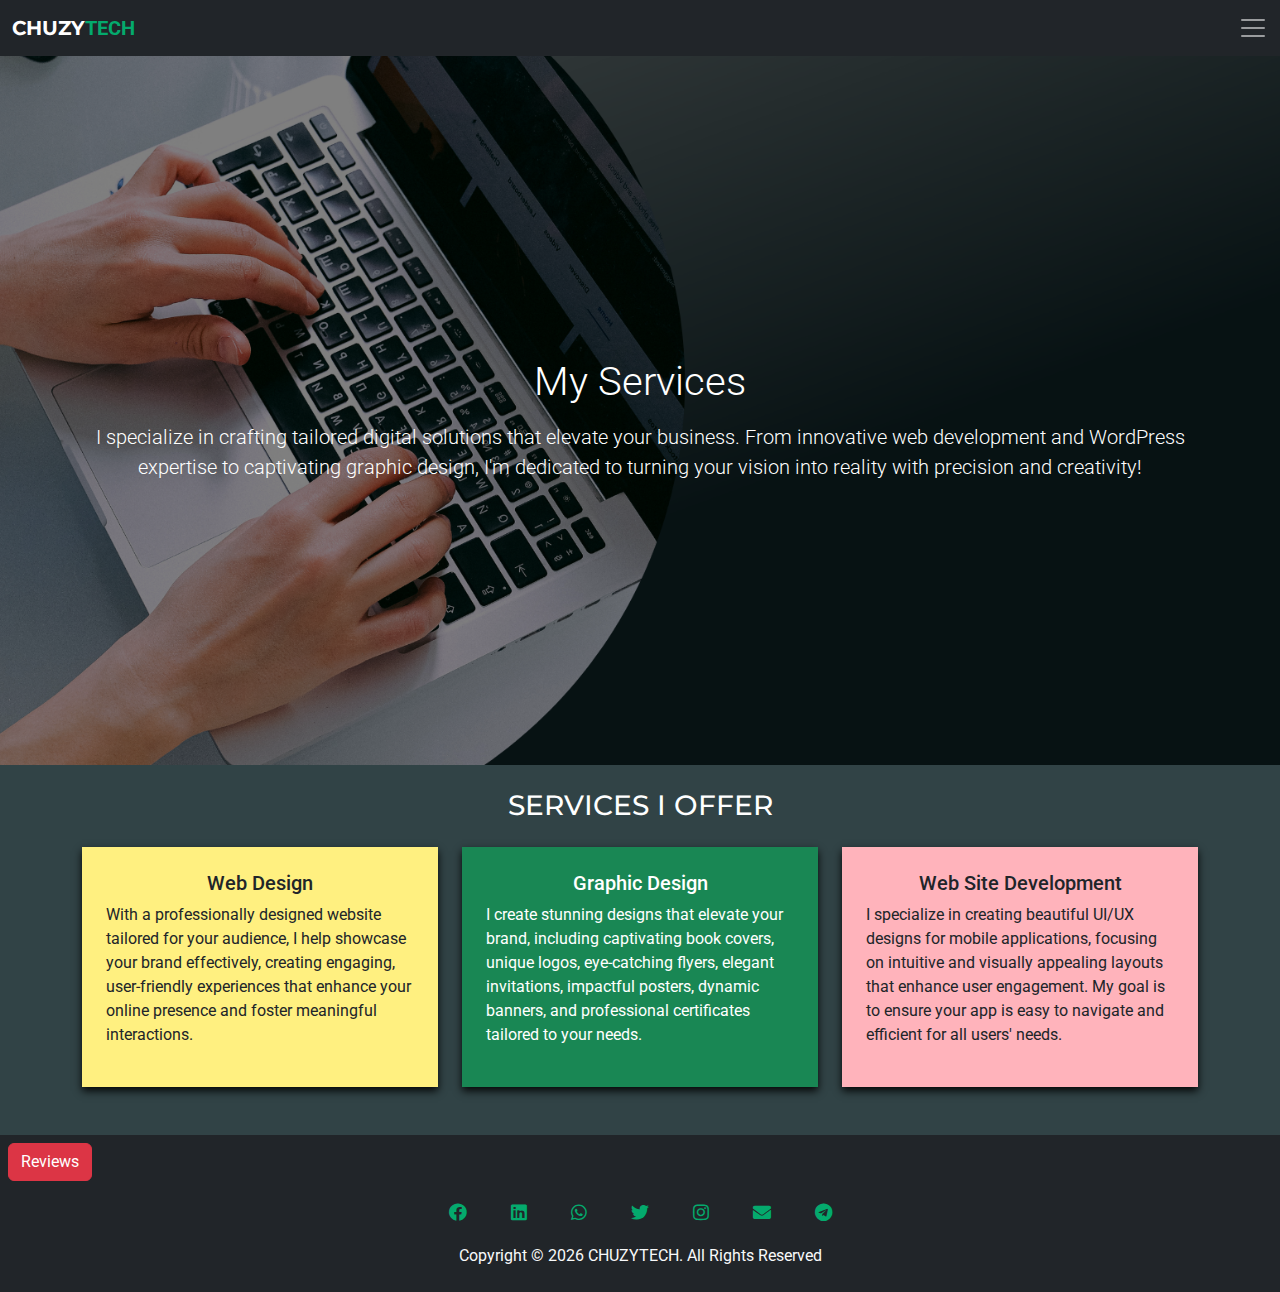
<file: services.html>
<!DOCTYPE html>
<html lang="en">
    <head>
        <meta charset="UTF-8">
        <meta name="viewport" content="width=device-width, initial-scale=1.0">
        <title>CHUZYTECH Portfolio Webpage</title>

        <link rel="stylesheet"
            href="https://cdnjs.cloudflare.com/ajax/libs/font-awesome/5.15.4/css/all.min.css">

        <link rel="stylesheet"
            href="https://cdnjs.cloudflare.com/ajax/libs/font-awesome/5.15.3/css/all.min.css">

                     <!-- Google Fonts for Roboto and Montserrat (or Playfair Display) -->
    <link rel="stylesheet" href="https://fonts.googleapis.com/css2?family=Roboto:wght@400;700&family=Montserrat:wght@400;700&family=Playfair+Display:wght@400;700&display=swap">


        <!-- Bootstrap CSS -->
        <link rel="stylesheet" href="css/bootstrap.min.css">
        <!-- Custom Style CSS -->
        <link rel="stylesheet" href="css/style.css">

    </head>
    <body>

        <nav class="navbar navbar-dark bg-dark fixed-top navbar-custom">
            <div class="container-fluid">
                <a class="navbar-brand logo" href="#">CHUZY<span
                        class="chuzytech">TECH</span></a>
                <button class="navbar-toggler" type="button"
                    data-bs-toggle="offcanvas"
                    data-bs-target="#offcanvasDarkNavbar"
                    aria-controls="offcanvasDarkNavbar"
                    aria-label="Toggle navigation">
                    <span class="navbar-toggler-icon"></span>
                </button>
                <div class="offcanvas offcanvas-end bg-dark" tabindex="-1"
                    id="offcanvasDarkNavbar"
                    aria-labelledby="offcanvasDarkNavbarLabel">
                    <div class="offcanvas-header">
                        <h5 class="offcanvas-title"
                            id="offcanvasDarkNavbarLabel"><span
                                class="text-succes"></span></h5>
                        <button type="button" class="btn-close btn-close-white"
                            data-bs-dismiss="offcanvas"
                            aria-label="Close"></button>
                    </div>
                    <div class="offcanvas-body">
                        <ul
                            class="navbar-nav justify-content-end flex-grow-1 pe-3">
                            <li class="nav-item menubar">
                                <!-- <a class="nav-link active" aria-current="page" -->
                                <!-- href="index.html">Home</a> -->
                                <a class="nav-link" aria-current="page"
                                    href="index.html">Home</a>
                            </li>
                            <li class="nav-item menubar">
                                <a class="nav-link"
                                    href="about.html">About</a>
                            </li>
                            <li class="nav-item menubar">
                                <a class="nav-link"
                                    href="contact.html">Contact</a>
                            </li>
                            <li class="nav-item menubar">
                                <a class="nav-link"
                                    href="services.html">services</a>
                            </li>
                            <li class="nav-item dropdown">
                                <a class="nav-link dropdown-toggle" href="#"
                                    role="button"
                                    data-bs-toggle="dropdown"
                                    aria-expanded="false">
                                    More
                                </a>
                                <ul class="dropdown-menu dropdown-menu-dark">
                                    <li><a class="dropdown-item"
                                            href="portfolio.html">Portfolio</a></li>
                                    <li><hr class="dropdown-divider"></li>
                                    <li><a class="dropdown-item"
                                            href="#">Gallery</a></li>
                                </ul>
                            </li>
                        </ul>
                        <!-- <form class="d-flex mt-3" role="search">
                <input class="form_control me-2"
                  type="search"
                  placeholder="Search" aria-label="Search">
                <button class="btn btn-success"
                  type="submit">Search</button>
             </form>    -->
                    </div>
                </div>
            </div>
        </nav>

        <div class="container-fluid services">
            <div class="overlay"></div>
            <div class="container centered-div small text-white">
                <p class="display-6 servicesemie">My Services</p>
                <p class="lead text-center">I specialize in crafting tailored
                    digital solutions that elevate your business. From
                    innovative web development and WordPress expertise to
                    captivating graphic design, I'm dedicated to turning your
                    vision into reality with precision and creativity!</p>

            </div>
        </div>

        <h3 class="text-center mt-4 mb-4 text-white">SERVICES I OFFER</h3>

        <div class="container mb-5">
            <div class="row">
                <div class="col-md-4">
                    <div class="p-4 box1 text-dark">

                        <div class="text-center h5">Web
                            Design</div>

                        <p>With a
                            professionally
                            designed website tailored for your audience,
                            I help showcase your brand effectively,
                            creating engaging, user-friendly experiences
                            that enhance your online presence and foster
                            meaningful interactions.
                        </p></div>

                </div>
                <div class="col-md-4">
                    <div class="p-4 box2 bg-success text-white">

                        <div class="text-center h5">Graphic
                            Design</div>

                        <p>I create
                            stunning designs
                            that elevate your brand, including
                            captivating book covers, unique logos,
                            eye-catching flyers, elegant invitations,
                            impactful posters, dynamic banners, and
                            professional certificates tailored to your
                            needs.</p></div>

                </div>
                <div class="col-md-4">
                    <div class="p-4 box3 text-dark">

                        <div class="text-center h5">Web Site
                            Development</div>
                        <p>I specialize in
                            creating
                            beautiful UI/UX designs for mobile
                            applications, focusing on intuitive and
                            visually appealing layouts that enhance user
                            engagement. My goal is to ensure your app is
                            easy to navigate and efficient for all
                            users' needs.</p></div>

                </div>
            </div>
        </div>

        <body class="services-body"></body>

        <footer class="bg-dark text-light p-2">

            <a href="review.html"
                class="btn btn-danger">Reviews</a> </h1>

        <div class="container text-center social-icons p-2">

            <!-- Example social media icons linked to their respective profiles -->

            <a href="https://www.facebook.com/ObomeChuzy/"
                target="_blank"><i
                    class="fab fa-facebook"></i></a>

            <a href="https://www.linkedin.com/in/okosamuelogbonnia/"
                target="_blank"><i
                    class="fab fa-linkedin"></i></a>

            <a href="https://wa.me/+23408061163089" target="_blank"><i
                    class="fab fa-whatsapp"></i></a>

            <a href="https://twitter.com/ObomeChuzy" target="_blank"><i
                    class="fab fa-twitter"></i></a>

            <!-- <a href="tel:+23408061163089" target="_blank"> -->
            <!-- <i class="fas fa-phone-alt"></i> -->
            <!-- </a> -->

            <a href="https://www.instagram.com/ObomeChuzy/"
                target="_blank"><i
                    class="fab fa-instagram"></i></a>

            <a href="mailto:chuzytech@gmail.com" target="_blank"><i
                    class="fa fa-envelope"></i></a>

            <a href="https://t.me/ObomeChuzy" target="_blank"><i
                    class="fab fa-telegram"></i></a>

            <!-- Add more social media icons as needed -->
        </div>
       
        <script src="https://code.jquery.com/jquery-3.6.0.min.js"></script>
        <script>
          $(document).ready(function() {
            var currentYear = new Date().getFullYear();
            $('#copyright-year').text(currentYear);
          });
        </script>
                  <p class="text-center text-small">Copyright &copy; <span id="copyright-year"></span> CHUZYTECH. All Rights Reserved</p>

        </footer>

        <!-- jQuery -->
        <script src="js/jquery.min.js"></script>
        <script src="js/jquery.min.js"></script>
        <link
            href="https://cdn.jsdelivr.net/npm/bootstrap@5.3.3/dist/css/bootstrap.min.css"
            rel="stylesheet"
            integrity="sha384-QWTKZyjpPEjISv5WaRU9OFeRpok6YctnYmDr5pNlyT2bRjXh0JMhjY6hW+ALEwIH"
            crossorigin="anonymous">
        <script
            src="https://cdn.jsdelivr.net/npm/bootstrap@5.3.3/dist/js/bootstrap.bundle.min.js"
            integrity="sha384-YvpcrYf0tY3lHB60NNkmXc5s9fDVZLESaAA55NDzOxhy9GkcIdslK1eN7N6jIeHz"
            crossorigin="anonymous"></script>
    </body>
</html>
</file>
<file: css/style.css>
.logo {
    color: white;
    text-transform: capitalize;
    /* font-family: 'Permanent Marker', cursive; */
    font-weight: bold;
    cursor: pointer;
}

.chuzytech {
    /* color: rgb(241, 150, 117); */
    color: #04AA6D;


}

.social-icons {
    /* display: flex; */
    justify-content: center;
    /* align-items: center; */
    /* padding: 10px; */
    /* margin-top: 25px; */
}

.social-icons a {
    display: inline-block;
    margin: 0 10px;
    padding: 10px;
    font-size: 18px;
    /* color: rgb(241, 150, 117); */
    color: #04AA6D;
    text-decoration: none;
    transition: color 0.3s;
}

.social-icons a:hover {
    color: white;
    transform: rotate(360deg);
    scale: 125.5%;
    transition: 0.5s;

}

.home {
    position: relative;
    background-image: url(../images/homepage2.png);
    background-size: cover;
    width: 100%;
    height: 60vh;
    background-color: rgba(255, 255, 255, 0.5);
    /* Adjust the last value for transparency */
    z-index: 1;
    align-items: center;
    justify-content: center;
    background-position: center;
    display: flex;
    background-repeat: no-repeat;
    
}

.homie{
    margin-top: 75px;
}

.aboutmie{
    margin-top: 100px;
}

.contactmie{
    margin-top: 95px;
}

.portfoliomie{
    margin-top: 100px;
}

.servicesemie{
    margin-top: 90px;
}




.contact {
    position: relative;
    background-image: url(../images/contactpage.png);
    background-size: cover;
    width: 100%;
    height: 100vh;
    background-color: rgba(255, 255, 255, 0.5);
    /* Adjust the last value for transparency */
    z-index: 1;
    align-items: center;
    justify-content: center;
    background-position: center;
    display: flex;
}

.services {
    position: relative;
    background-image: url(../images/servicespage.png);
    background-size: cover;
    width: 100%;
    height: 85vh;
    background-color: rgba(255, 255, 255, 0.5);
    /* Adjust the last value for transparency */
    z-index: 1;
    align-items: center;
    justify-content: center;
    background-position: center;
    display: flex;
}

.about {
    position: relative;
    background-image: url(../images/aboutpage.png);
    background-size: cover;
    width: 100%;
    height: 95vh;
    background-color: rgba(255, 255, 255, 0.5);
    /* Adjust the last value for transparency */
    z-index: 1;
    align-items: center;
    justify-content: center;
    background-position: center;
    display: flex;

}

.portfolio {
    position: relative;
    background-image: url(../images/porfoliopage.png);
    background-size: cover;
    width: 100%;
    height: 85vh;
    background-color: rgba(255, 255, 255, 0.5);
    /* Adjust the last value for transparency */
    z-index: 1;
    align-items: center;
    justify-content: center;
    background-position: center;
    display: flex;
    background-repeat: no-repeat;
}

.gallery {
    position: relative;
    background-image: url(../images/gallerypage.png);
    background-size: cover;
    width: 100%;
    height: 80vh;
    background-color: rgba(255, 255, 255, 0.5);
    /* Adjust the last value for transparency */
    z-index: 1;
    align-items: center;
    justify-content: center;
    background-position: center;
    display: flex;
    background-repeat: no-repeat;
}

.clients {
    position: relative;
    background-image: url(../images/clientspage.png);
    background-size: cover;
    width: 100%;
    height: 25vh;
    background-color: rgba(255, 255, 255, 0.5);
    /* Adjust the last value for transparency */
    z-index: 1;
    align-items: center;
    justify-content: center;
    background-position: center;
    display: flex;
    background-repeat: no-repeat;
}

.review {
    position: relative;
    background-image: url(../images/clientspage.png);
    background-size: cover;
    width: 100%;
    height: 25vh;
    background-color: rgba(255, 255, 255, 0.5);
    /* Adjust the last value for transparency */
    z-index: 1;
    align-items: center;
    justify-content: center;
    background-position: center;
    display: flex;
    background-repeat: no-repeat;
}

.overlay {
    background: rgba(0, 0, 0, 0.5);
    /* Add an overlay for better text visibility */
    height: 100%;
    width: 100%;
    position: absolute;
    top: 0;
    left: 0;
    z-index: -1;
}


.centered-div {
    /* background-color: rgba(0, 0, 0, 0.5); */
    padding: 20px;
    border-radius: 10px;
    text-align: center;
}

.welcome {
    /* width: 100%; */
    /* height: 25vh; */
    background-color: #314346;
    /* justify-content: center; */
    /* padding: 9px; */
    /* font-size: 1rem; */
    /* color: rgb(241, 150, 117); */
    color: coral;
}


.form {
    /* background-color: #C8C9CD; */
    border-radius: 5px;
    /* font-weight: 600; */
    /* border: 2px solid rgba(255, 255, 255, 0.5); */
    /* border: 0.5px solid #737374; */
    box-shadow: 0 4px 8px rgba(0, 0, 0, 0.9);
    /* background-color: rgba(255, 255, 255, 0.5); */
    /* Adjust the last value for transparency */
    z-index: 1;
    /* background-color: #2E4043; */

}

.services-body {
    background-color: #314346;
}

.my-name {
    color: white;
}

.chux {
    /* color: rgb(241, 150, 117); */
    color: #04AA6D;
}

.about-pic {
    width: 330px;
    height: 320px;
    /* border: 5px solid #C6C3BE;  */
    border-radius: 100%;
    /* background-color: rgb(241, 150, 117); */
    background-color: #04AA6D;
    margin: 0 auto;

}

.about-pic:hover {
    transform: rotate(360deg);
    scale: 110%;
    transition: 0.5s;
    background-color: #C6C3BE;
    /* border: 5px solid rgb(241, 150, 117); */
    background-color: rgba(255, 255, 255, 0.5);
    /* Adjust the last value for transparency */
    z-index: 1;

}

.ok {
    /* color: rgb(241, 150, 117); */
    color: #04AA6D;
}

.lead {
    text-align: justify;
}

.box {
    box-shadow: 0 4px 8px rgba(0, 0, 0, 0.2);
    /* Modify the values based on your preference */
    padding: 10px;

}

.hover-effect:hover {
    color: white;
    border-radius: 5px;
    scale: 110%;
    transition: 0.5s;
}

.contact-btn {
    width: 120px;

}

.contact-btn:hover {
    background-color: rgba(0, 0, 0, 0.9);
    box-shadow: 0 4px 8px rgba(0, 0, 0, 0.3);

}

.new {
    /* background-color: rgb(241, 150, 117); */
    background-color: #04AA6D;
    border-radius: 10px;
    box-shadow: 0 4px 8px rgba(0, 0, 0, 0.3);


}

.body {
    background-color: #314346;
}

.cd {
    /* color: rgb(241, 150, 117); */
    color: #04AA6D;
}

.success {
    /* background-color: rgb(241, 150, 117); */
    color: black;
}

.success {
    border-radius: 5px;


}

.slide {
    display: none;
}

@media screen and (max-width: 768px) {
    .toggle {
        display: block;
    }

    nav ul {
        display: none;
    }

}

.box1 {
    background-color: #FFF080;
    box-shadow: 0 4px 8px rgba(0, 0, 0, 0.9);
    /* border-radius: 5px; */
}

.box2 {
    box-shadow: 0 4px 8px rgba(0, 0, 0, 0.9);
    /* border-radius: 5px; */
}

.box3 {
    background-color: #FFB3BB;
    box-shadow: 0 4px 8px rgba(0, 0, 0, 0.9);
    /* border-radius: 5px; */
}

.gallery-img {
    width: 100%;
    height: auto;
    transition: transform 0.2s;
}

.gallery-img:hover {
    transform: scale(1.05);
}


.navbar-toggler {
    border: none !important;
    background: none !important;
    outline: none !important;
    box-shadow: none !important;
    padding: 0 !important;
}

.navbar-toggler:focus,
.navbar-toggler:hover {
    border: none !important;
    background: none !important;
    outline: none !important;
    box-shadow: none !important;
}

/* Gallery customization */
.gallery-title {
    text-align: center;
    font-weight: bold;
    margin: 30px 0;
    color: #343a40;
}

.gallery-card {
    overflow: hidden;
    border: none;
    transition: transform 0.3s ease;
    cursor: pointer;
}

/* .gallery-card:hover { */
/* transform: scale(1.05); */
/* box-shadow: 0px 4px 20px rgba(0, 0, 0, 0.2); */
/* } */
.gallery-card img {
    width: 100%;
    height: auto;
    transition: transform 0.5s ease;
}

/* .gallery-card:hover img { */
/* transform: scale(1.1); */
/* } */
/* Carousel modal customization */
.carousel-item img {
    width: 100%;
    height: auto;
}

/* Container Styling */
.animation {
    /* background: linear-gradient(135deg, #1c1f24, #0d0e11); */
    padding: 100px 0;
    color: #ffffff;
    text-align: center;
    overflow: hidden;
}

/* Main Title Styling with Fade and Float */
.title-what, .title-about {
    opacity: 0;
    transform: translateY(0px);
    animation: fadeInOut 6s ease-in-out infinite, float 6s ease-in-out infinite;
}

.title-what {
    font-size: 1.5rem;
    animation-delay: 0s;
}

.title-about {
    font-size: 2rem;
    font-weight: bold;
    color: #04AA6D;
    animation-delay: 1.5s;
}

/* Fade In and Out Animation */
@keyframes fadeInOut {
    0%, 100% {
        opacity: 0;
    }

    20%, 80% {
        opacity: 1;
    }
}

/* Floating Animation */
@keyframes float {
    0%, 100% {
        transform: translateY(0);
    }

    50% {
        transform: translateY(-10px);
    }
}

body, p, span, section, div, nav, li {
    font-family: 'Roboto', -apple-system, BlinkMacSystemFont, "Segoe UI", Roboto, "Helvetica Neue", Arial, sans-serif !important;
}

h1, h2, h3, h4, h5, h6, .logo {
    font-family: 'Montserrat', sans-serif !important;
    /* or 'Playfair Display', serif */
}
</file>
<file: css/style2.css>
.section {
    background-color:#314346 ;
    color: white;
    padding: 20px 0;
  }
  .section h4, .footer label {
    color: #f8f9fa;
  }
  .review-card {
    background-color: #04AA6D;;
    padding: 15px;
    color: white;
    border-radius: 5px;
    margin-top: 15px;
    position: relative;
  }
  .review-card .delete-review {
    position: absolute;
    top: 10px;
    right: 10px;
    cursor: pointer;
    color: #dc3545; /* Red color for delete */
  }
  .admin-controls {
    display: none; /* Hide admin controls by default */
  }
  .star-rating {
    direction: rtl;
    display: inline-flex;
  }
  .star-rating input[type="radio"] {
    display: none;
  }
  .star-rating label {
    font-size: 1.2rem;
    color: #ddd;
    cursor: pointer;
  }
  .star-rating input[type="radio"]:checked ~ label,
  .star-rating label:hover,
  .star-rating label:hover ~ label {
    color: #f39c12;
  }
</file>
